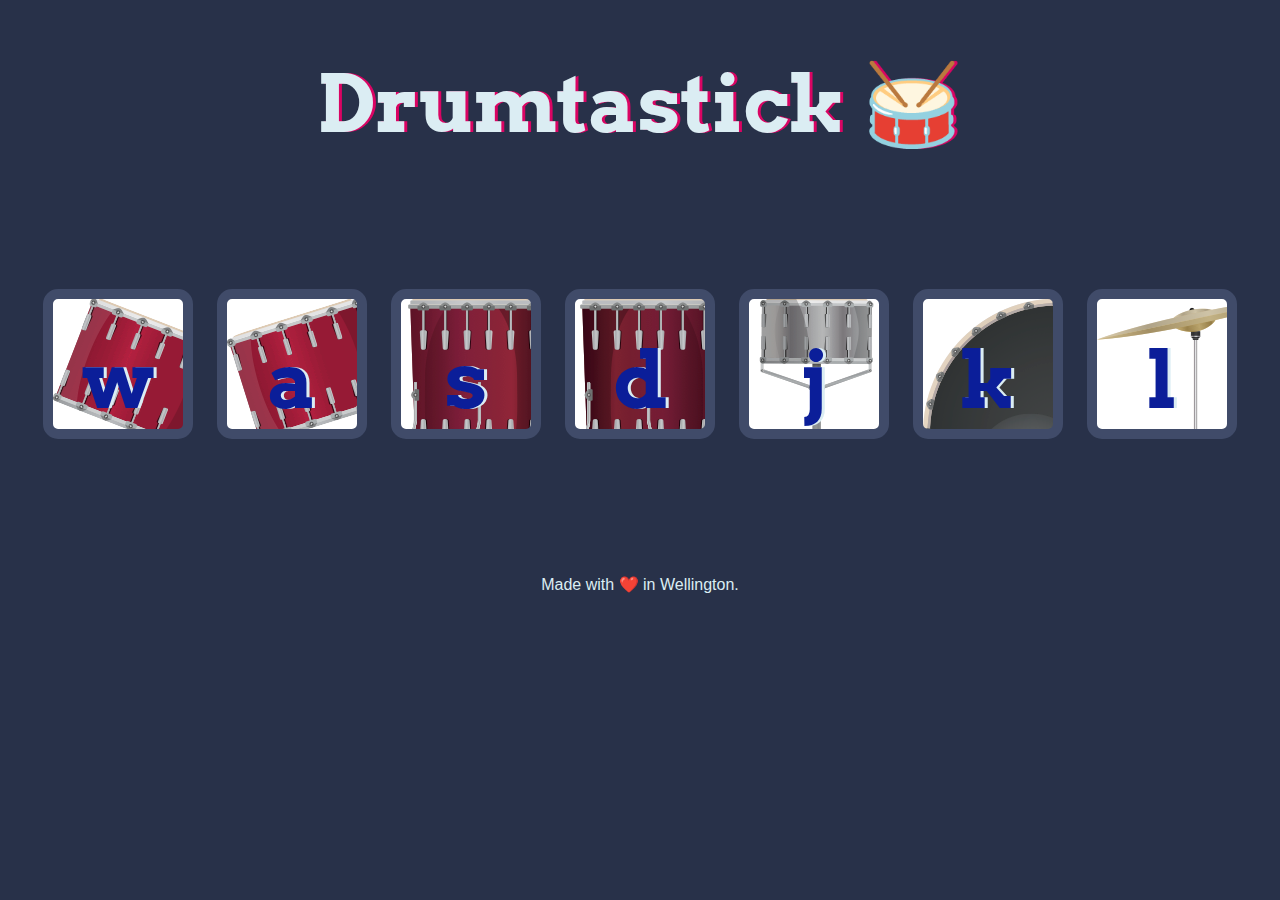
<file: index.html>
<!DOCTYPE html>
<html lang="en" dir="ltr">

<head>
  <meta charset="utf-8">
  <title>Drum Kit</title>
  <link rel="stylesheet" href="styles.css"> <!-- Link to CSS style sheet -->
  <link href="https://fonts.googleapis.com/css?family=Arvo" rel="stylesheet">
</head>

<body>

  <h1 id="title">Drumtastick 🥁</h1>
  <div class="set">
    <button class="w drum">w</button>
    <button class="a drum">a</button>
    <button class="s drum">s</button>
    <button class="d drum">d</button>
    <button class="j drum">j</button>
    <button class="k drum">k</button>
    <button class="l drum">l</button>
  </div>


  <footer>
    Made with ❤️ in Wellington.
  </footer>

  <!--Link to JS file -->
  <script src="/index.js">

  </script>
</body>

</html>
</file>
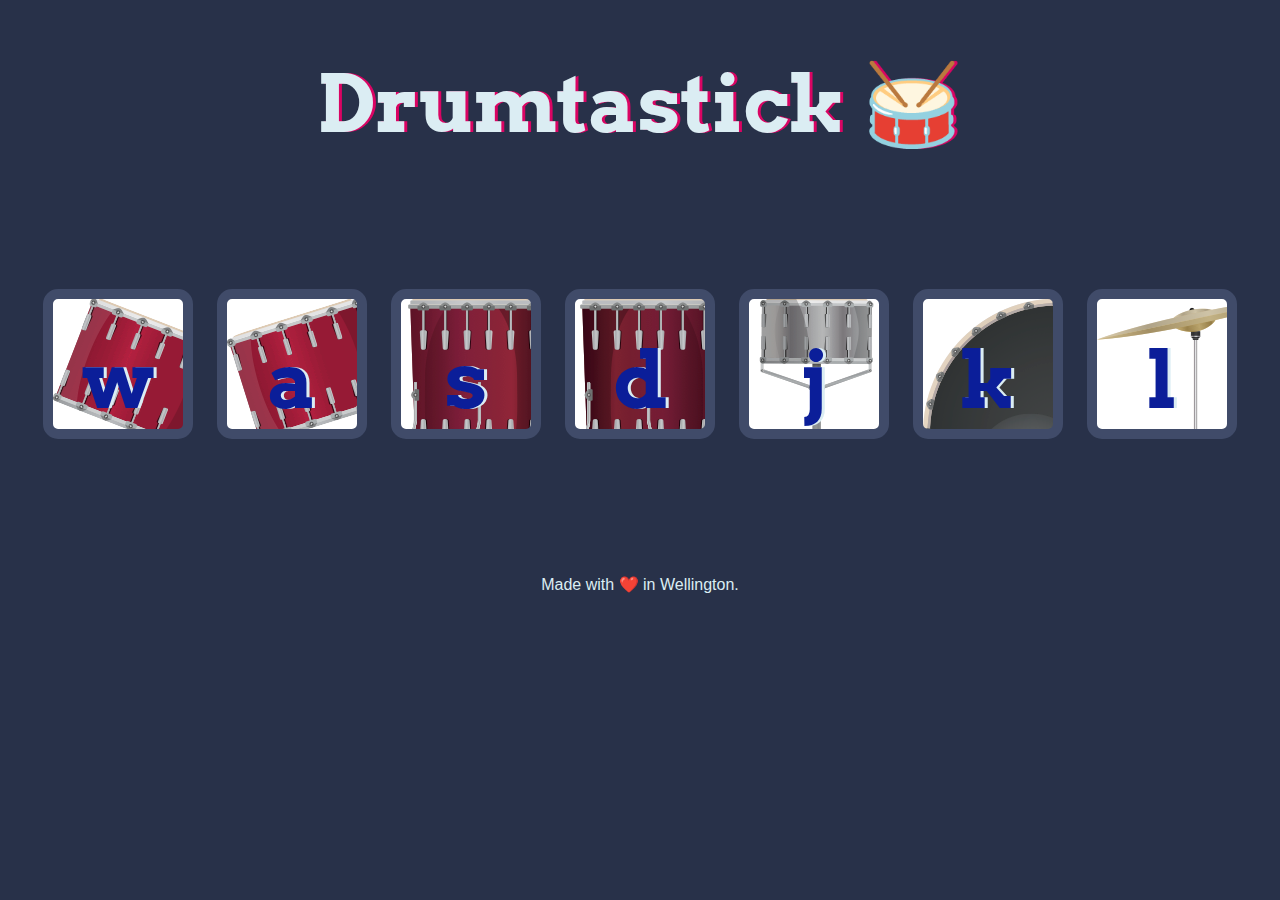
<file: drum.html>
<!DOCTYPE html>
<html lang="en" dir="ltr">
  <head>
    <meta charset="utf-8" />
    <title>Drum Kit</title>
    <link rel="stylesheet" href="styles.css" />
    <!-- Link to CSS style sheet -->
    <link
      href="https://fonts.googleapis.com/css?family=Arvo"
      rel="stylesheet"
    />
  </head>

  <body>
    <h1 id="title">Drumtastick 🥁</h1>
    <div class="set">
      <button class="w drum">w</button>
      <button class="a drum">a</button>
      <button class="s drum">s</button>
      <button class="d drum">d</button>
      <button class="j drum">j</button>
      <button class="k drum">k</button>
      <button class="l drum">l</button>
    </div>

    <footer>Made with ❤️ in Wellington.</footer>

    <!--Link to JS file -->
    <script src="index.js"></script>
  </body>
</html>
</file>
<file: styles.css>
body {
  text-align: center;
  background-color: #283149;
}

h1 {
  font-size: 5rem;
  color: #DBEDF3;
  font-family: "Arvo", cursive;
  text-shadow: 3px 0 #DA0463;

}

footer {
  color: #DBEDF3;
  font-family: sans-serif;
}

.w {
  background-image: url(images/tom1.png);
}

.a {
  background-image: url(images/tom2.png);
}

.s {
  background-image: url(images/tom3.png);
}

.d {
  background-image: url(images/tom4.png);
}

.j {
  background-image: url(images/snare.png);
}

.k {
  background-image: url(images/kick.png);
}

.l {
  background-image: url(images/crash.png);
}

.set {
  margin: 10% auto;
}

.game-over {
  background-color: red;
  opacity: 0.8;
}

.pressed {
  box-shadow: 0 3px 4px 0 #DBEDF3;
  opacity: 0.5;
}

.red {
  color: red;
}

.drum {
  outline: none;
  border: 10px solid #404B69;
  font-size: 5rem;
  font-family: 'Arvo', cursive;
  line-height: 2;
  font-weight: 900;
  color: #0b1e99;
  text-shadow: 3px 0 #DBEDF3;
  border-radius: 15px;
  display: inline-block;
  width: 150px;
  height: 150px;
  text-align: center;
  margin: 10px;
  background-color: white;
}
</file>
